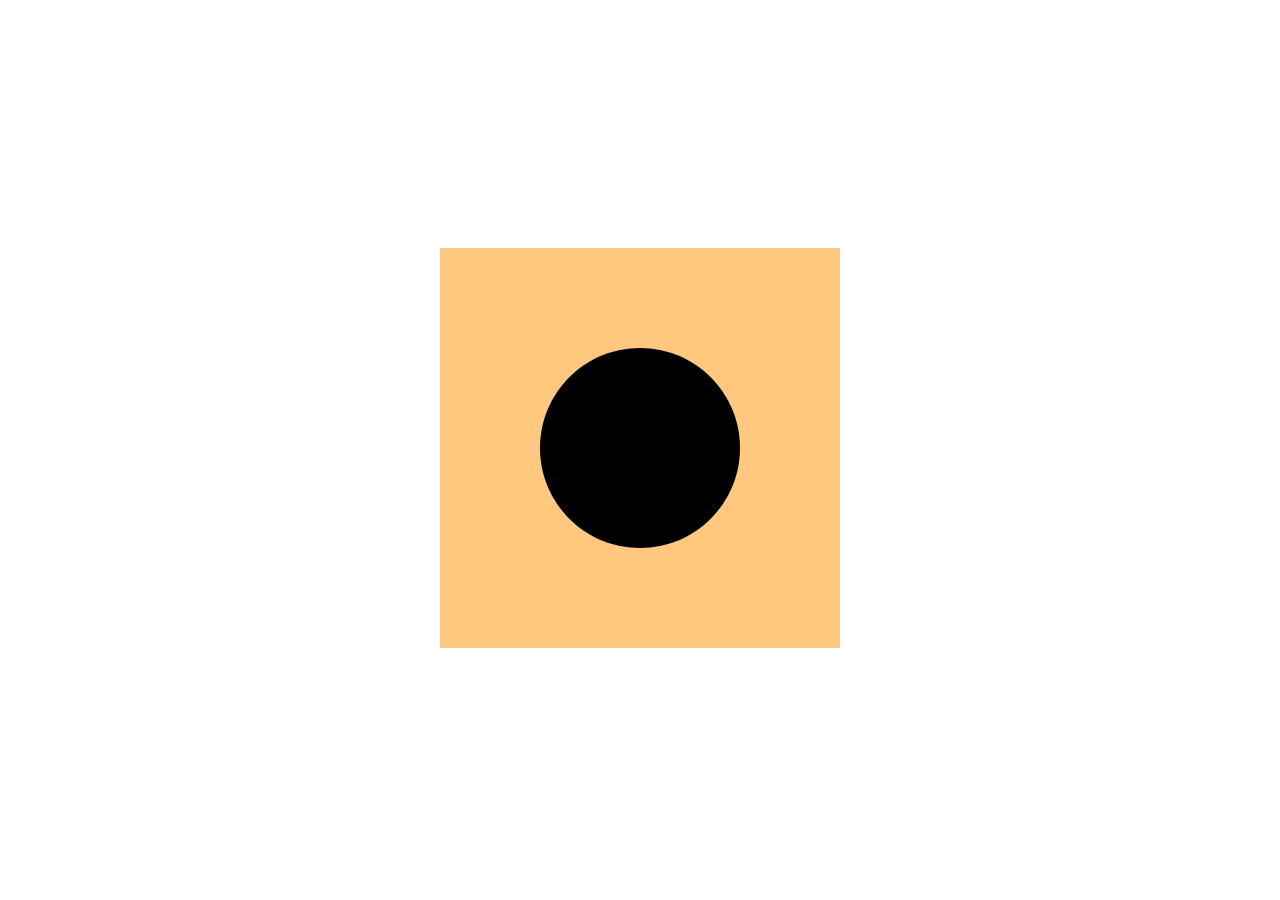
<file: creature-loves-massage/index.html>
<!DOCTYPE html>
<html>

<head>
  <meta charset="utf-8">
  <meta name="viewport" width=device-width, initial-scale=1.0, maximum-scale=1.0, user-scalable=0>

  <title>Creature Loves Massage</title>

  <!-- CSS stylesheet(s) -->
  <link rel="stylesheet" type="text/css" href="css/style.css" />

  <!-- Library script(s) -->

  <!-- p5.min.js is the main p5 library -->
  <script src="js/libraries/p5.min.js"></script>
  <!-- p5.sound.min.js allows us to use sound -->
  <script src="js/libraries/p5.sound.min.js"></script>

  <!-- My script(s) -->

  <script src="js/script.js"></script>
</head>

<body>
  <!-- HTML would go here if needed. -->
</body>

</html>
</file>
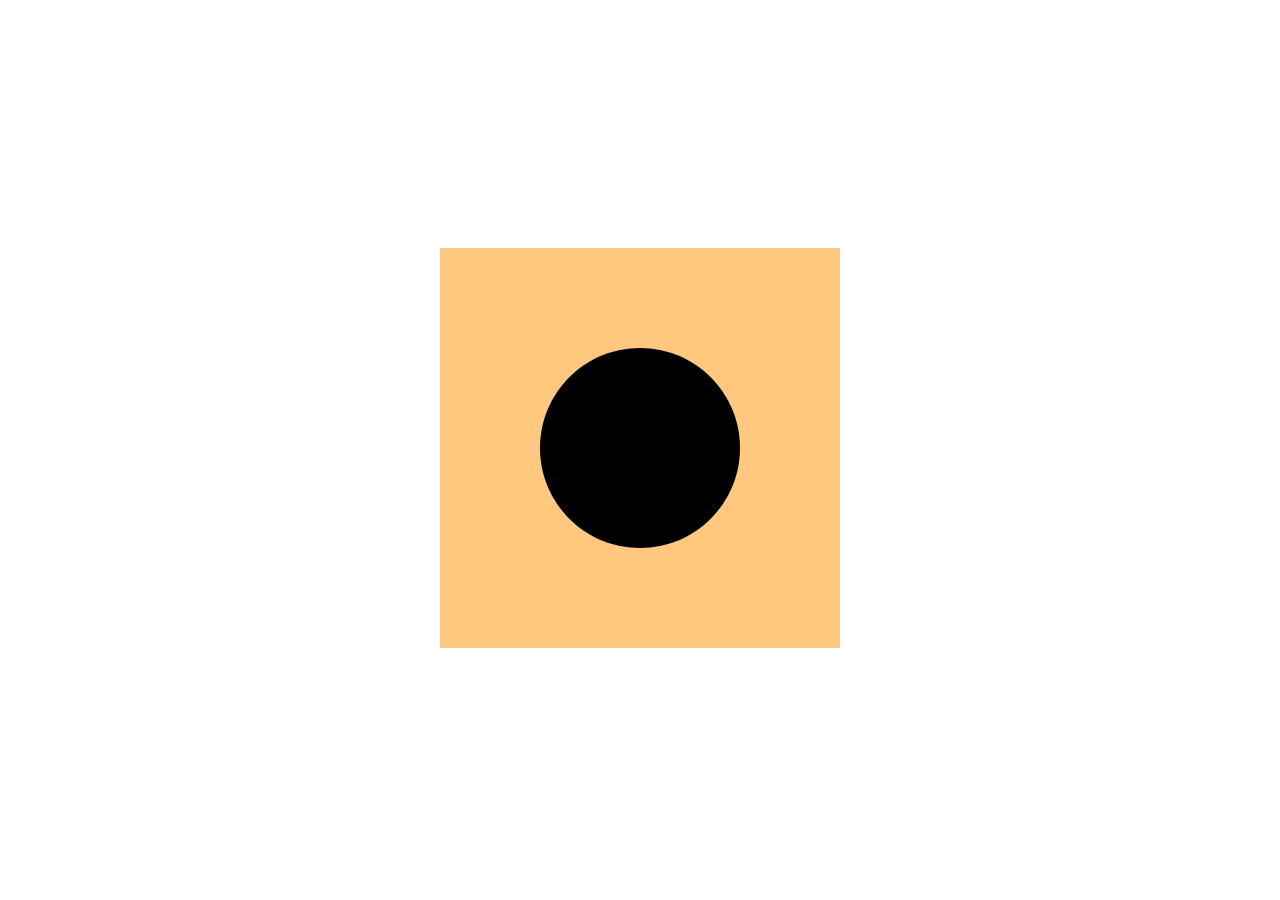
<file: creature-loves-mouse/index.html>
<!DOCTYPE html>
<html>

<head>
  <meta charset="utf-8">
  <meta name="viewport" width=device-width, initial-scale=1.0, maximum-scale=1.0, user-scalable=0>

  <title>Creature Loves Mouse</title>

  <!-- CSS stylesheet(s) -->
  <link rel="stylesheet" type="text/css" href="css/style.css" />

  <!-- Library script(s) -->

  <!-- p5.min.js is the main p5 library -->
  <script src="js/libraries/p5.min.js"></script>
  <!-- p5.sound.min.js allows us to use sound -->
  <script src="js/libraries/p5.sound.min.js"></script>

  <!-- My script(s) -->

  <script src="js/script.js"></script>
</head>

<body>
  <!-- HTML would go here if needed. -->
</body>

</html>
</file>
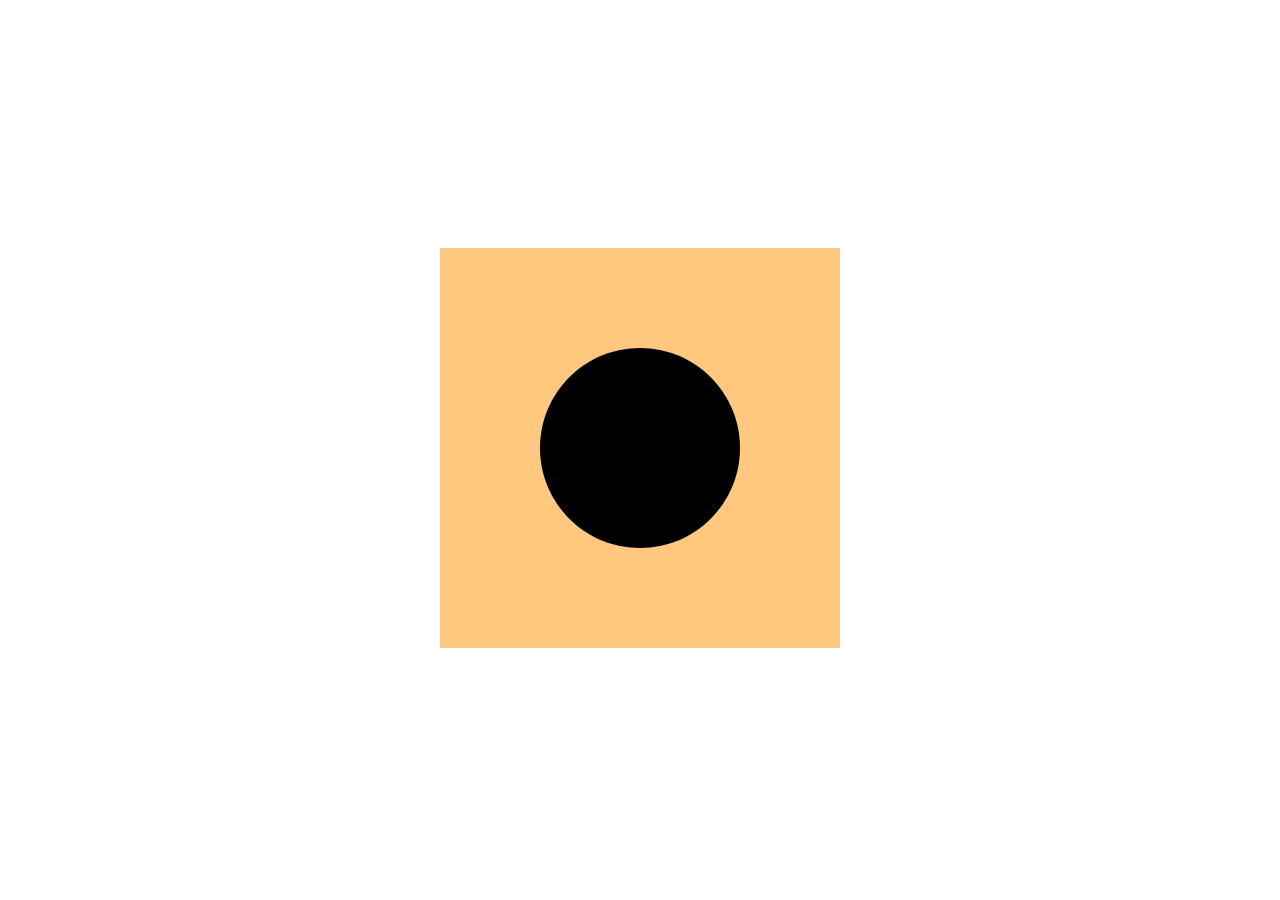
<file: death-by-boredom/index.html>
<!DOCTYPE html>
<html>

<head>
  <meta charset="utf-8">
  <meta name="viewport" width=device-width, initial-scale=1.0, maximum-scale=1.0, user-scalable=0>

  <title>Death By Boredom</title>

  <!-- CSS stylesheet(s) -->
  <link rel="stylesheet" type="text/css" href="css/style.css" />

  <!-- Library script(s) -->

  <!-- p5.min.js is the main p5 library -->
  <script src="js/libraries/p5.min.js"></script>
  <!-- p5.sound.min.js allows us to use sound -->
  <script src="js/libraries/p5.sound.min.js"></script>

  <!-- My script(s) -->

  <script src="js/script.js"></script>
</head>

<body>
  <!-- HTML would go here if needed. -->
</body>

</html>
</file>
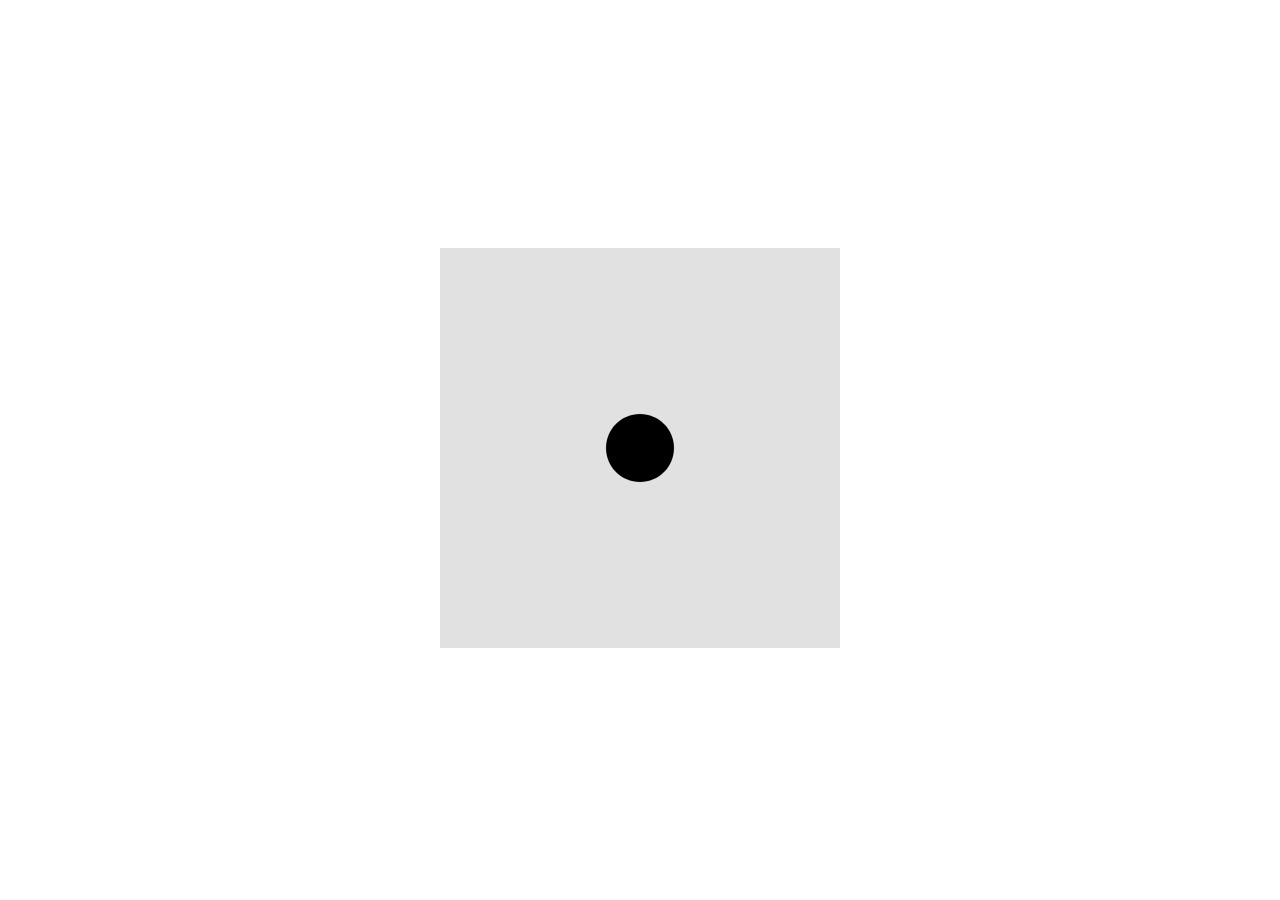
<file: growhole/index.html>
<!DOCTYPE html>
<html>

<head>
  <meta charset="utf-8">
  <meta name="viewport" width=device-width, initial-scale=1.0, maximum-scale=1.0, user-scalable=0>

  <title>Lightswitch</title>

  <!-- CSS stylesheet(s) -->
  <link rel="stylesheet" type="text/css" href="css/style.css" />

  <!-- Library script(s) -->

  <!-- p5.min.js is the main p5 library -->
  <script src="js/libraries/p5.min.js"></script>
  <!-- p5.sound.min.js allows us to use sound -->
  <script src="js/libraries/p5.sound.min.js"></script>

  <!-- My script(s) -->

  <script src="js/script.js"></script>
</head>

<body>
  <!-- HTML would go here if needed. -->
</body>

</html>
</file>
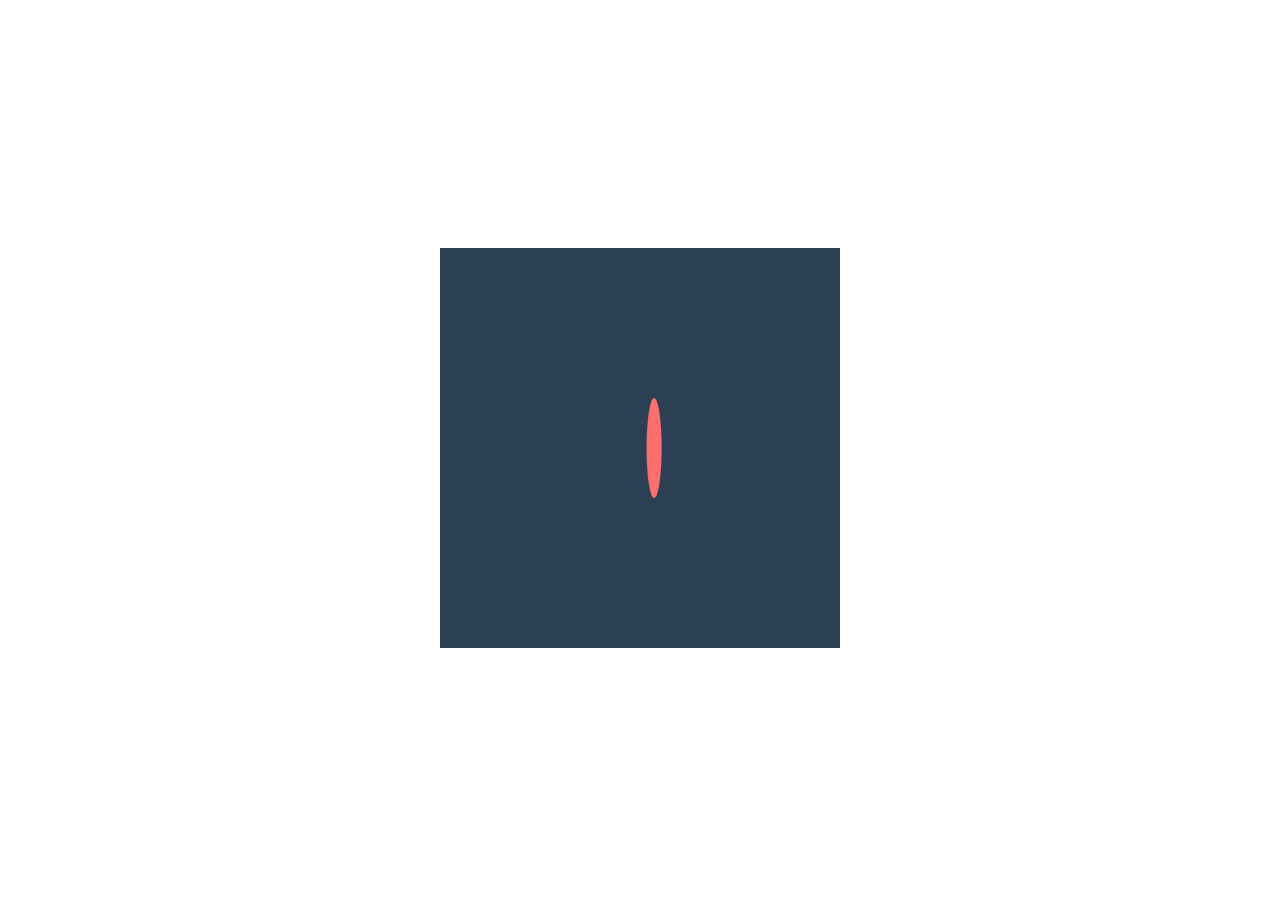
<file: Variable color/index.html>
<!DOCTYPE html>
<html>

<head>
  <meta charset="utf-8">
  <meta name="viewport" width=device-width, initial-scale=1.0, maximum-scale=1.0, user-scalable=0>

  <title>Angry Mr.Furious</title>

  <!-- CSS stylesheet(s) -->
  <link rel="stylesheet" type="text/css" href="css/style.css" />

  <!-- Library script(s) -->

  <!-- p5.min.js is the main p5 library -->
  <script src="js/libraries/p5.min.js"></script>
  <!-- p5.sound.min.js allows us to use sound -->
  <script src="js/libraries/p5.sound.min.js"></script>

  <!-- My script(s) -->
  <script src="js/script.js"></script>
</head>

<body>
  <!-- HTML would go here if needed. -->
</body>

</html>
</file>
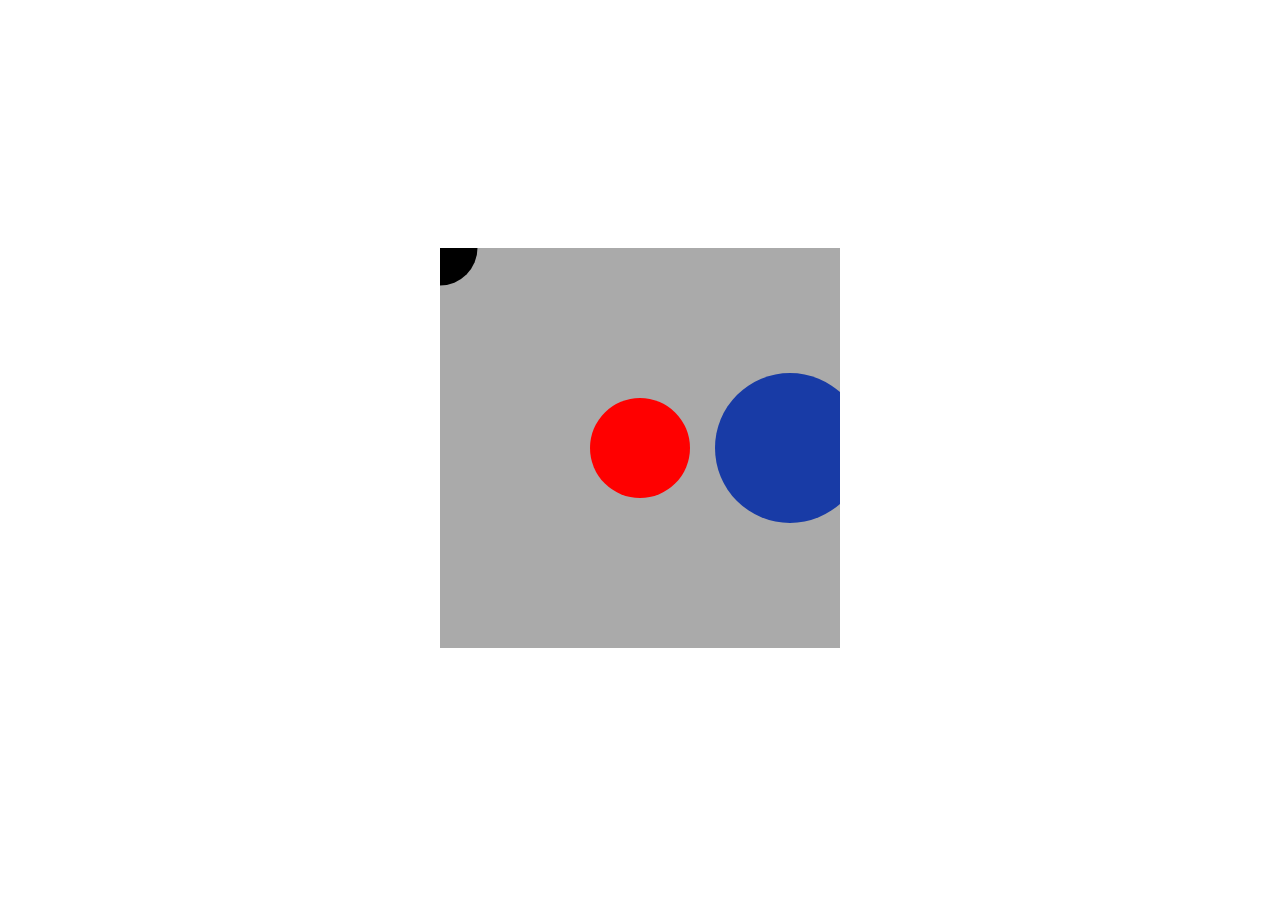
<file: Challenges/Conditionals-Challenge/index.html>
<!DOCTYPE html>
<html>
<Title>Pushing the puck</Title>
<head>
  <meta charset="utf-8">
  <meta name="viewport" width=device-width, initial-scale=1.0, maximum-scale=1.0, user-scalable=0>

  <title>I HAVE NO TITLE :( Please deduct a grade from me.</title>

  <!-- CSS stylesheet(s) -->
  <link rel="stylesheet" type="text/css" href="css/style.css" />

  <!-- Library script(s) -->

  <!-- p5.min.js is the main p5 library -->
  <script src="js/libraries/p5.min.js"></script>
  <!-- p5.sound.min.js allows us to use sound -->
  <script src="js/libraries/p5.sound.min.js"></script>

  <!-- My script(s) -->
  <script src="js/script.js"></script>
</head>

<body>
  <!-- HTML would go here if needed. -->
</body>

</html>
</file>
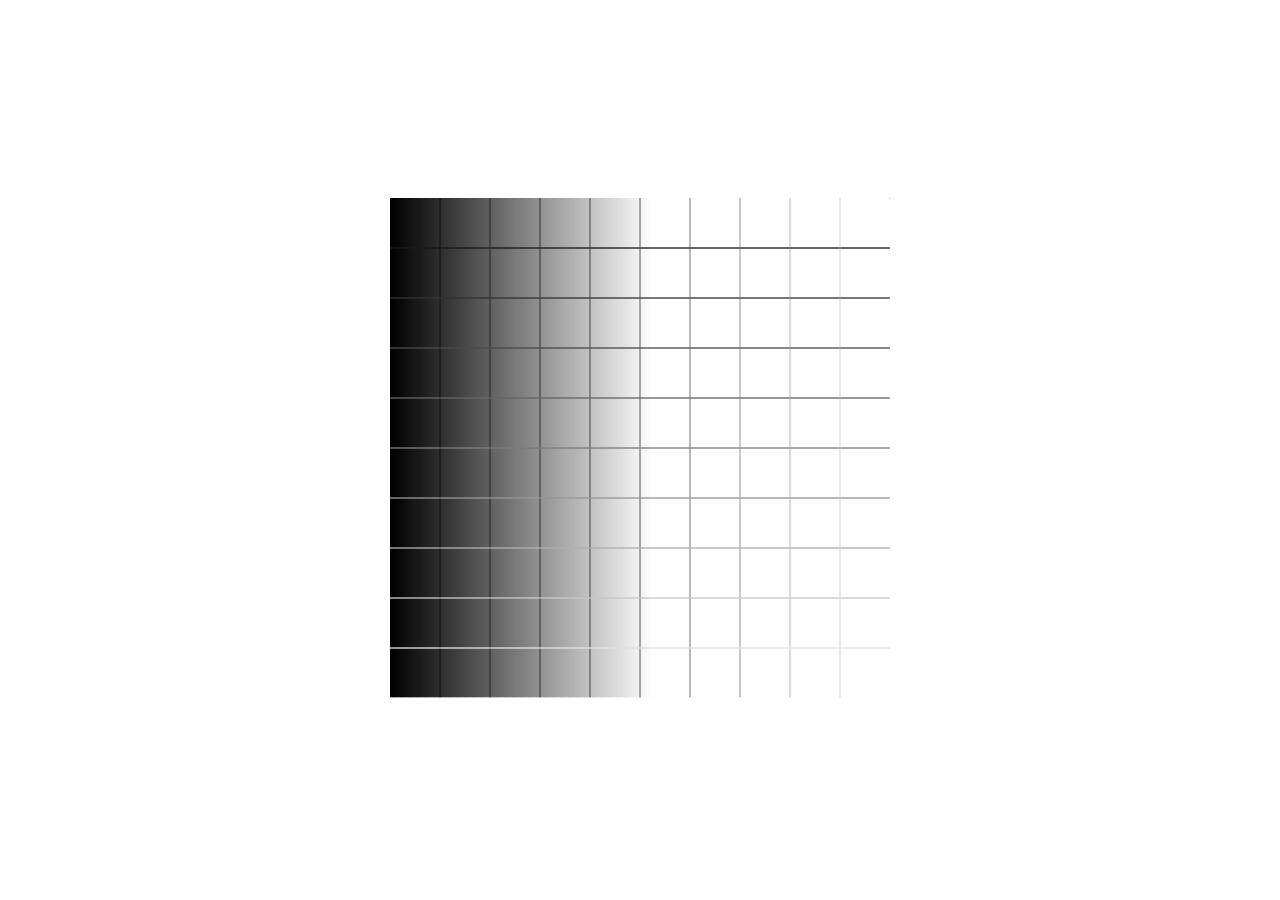
<file: Challenges/Loops-challenge/index.html>
<!DOCTYPE html>
<html>

<head>
  <meta charset="utf-8">
  <meta name="viewport" width=device-width, initial-scale=1.0, maximum-scale=1.0, user-scalable=0>

  <title>Loops Challenge</title>

  <!-- CSS stylesheet(s) -->
  <link rel="stylesheet" type="text/css" href="css/style.css" />

  <!-- Library script(s) -->

  <!-- p5.min.js is the main p5 library -->
  <script src="js/libraries/p5.min.js"></script>
  <!-- p5.sound.min.js allows us to use sound -->
  <script src="js/libraries/p5.sound.min.js"></script>

  <!-- My script(s) -->
  <script src="js/script.js"></script>
</head>

<body>
  <!-- HTML would go here if needed. -->
</body>

</html>
</file>
<file: creature-loves-massage/css/style.css>
/*********************************************

Here is a description of any special CSS used.
In this case it's just padding and margin to 0
and then centring the canvas (and anything else)
using the CSS Grid.

Also hides overflow.

**********************************************/

body {
  padding: 0;
  margin: 0;
  display: grid; /* Set up the grid and justify/align to center */
  justify-content: center;
  align-content: center;
  height: 100vh; /* Body is the height of the viewport */
  overflow: hidden; /* Hide anything that goes off the window size */
}
</file>
<file: creature-loves-mouse/css/style.css>
/*********************************************

Here is a description of any special CSS used.
In this case it's just padding and margin to 0
and then centring the canvas (and anything else)
using the CSS Grid.

Also hides overflow.

**********************************************/

body {
  padding: 0;
  margin: 0;
  display: grid; /* Set up the grid and justify/align to center */
  justify-content: center;
  align-content: center;
  height: 100vh; /* Body is the height of the viewport */
  overflow: hidden; /* Hide anything that goes off the window size */
}
</file>
<file: death-by-boredom/css/style.css>
/*********************************************

Here is a description of any special CSS used.
In this case it's just padding and margin to 0
and then centring the canvas (and anything else)
using the CSS Grid.

Also hides overflow.

**********************************************/

body {
  padding: 0;
  margin: 0;
  display: grid; /* Set up the grid and justify/align to center */
  justify-content: center;
  align-content: center;
  height: 100vh; /* Body is the height of the viewport */
  overflow: hidden; /* Hide anything that goes off the window size */
}
</file>
<file: growhole/css/style.css>
/*********************************************

Here is a description of any special CSS used.
In this case it's just padding and margin to 0
and then centring the canvas (and anything else)
using the CSS Grid.

Also hides overflow.

**********************************************/

body {
  padding: 0;
  margin: 0;
  display: grid; /* Set up the grid and justify/align to center */
  justify-content: center;
  align-content: center;
  height: 100vh; /* Body is the height of the viewport */
  overflow: hidden; /* Hide anything that goes off the window size */
}
</file>
<file: Variable color/css/style.css>
/*********************************************

Here is a description of any special CSS used.
In this case it's just padding and margin to 0
and then centring the canvas (and anything else)
using the CSS Grid.

Also hides overflow.

**********************************************/

body {
  padding: 0;
  margin: 0;
  display: grid; /* Set up the grid and justify/align to center */
  justify-content: center;
  align-content: center;
  height: 100vh; /* Body is the height of the viewport */
  overflow: hidden; /* Hide anything that goes off the window size */
}
</file>
<file: Challenges/Conditionals-Challenge/css/style.css>
/*********************************************

Here is a description of any special CSS used.
In this case it's just padding and margin to 0
and then centring the canvas (and anything else)
using the CSS Grid.

Also hides overflow.

**********************************************/

body {
  padding: 0;
  margin: 0;
  display: grid; /* Set up the grid and justify/align to center */
  justify-content: center;
  align-content: center;
  height: 100vh; /* Body is the height of the viewport */
  overflow: hidden; /* Hide anything that goes off the window size */
}
</file>
<file: Challenges/Loops-challenge/css/style.css>
/*********************************************

Here is a description of any special CSS used.
In this case it's just padding and margin to 0
and then centring the canvas (and anything else)
using the CSS Grid.

Also hides overflow.

**********************************************/

body {
  padding: 0;
  margin: 0;
  display: grid; /* Set up the grid and justify/align to center */
  justify-content: center;
  align-content: center;
  height: 100vh; /* Body is the height of the viewport */
  overflow: hidden; /* Hide anything that goes off the window size */
}
</file>
